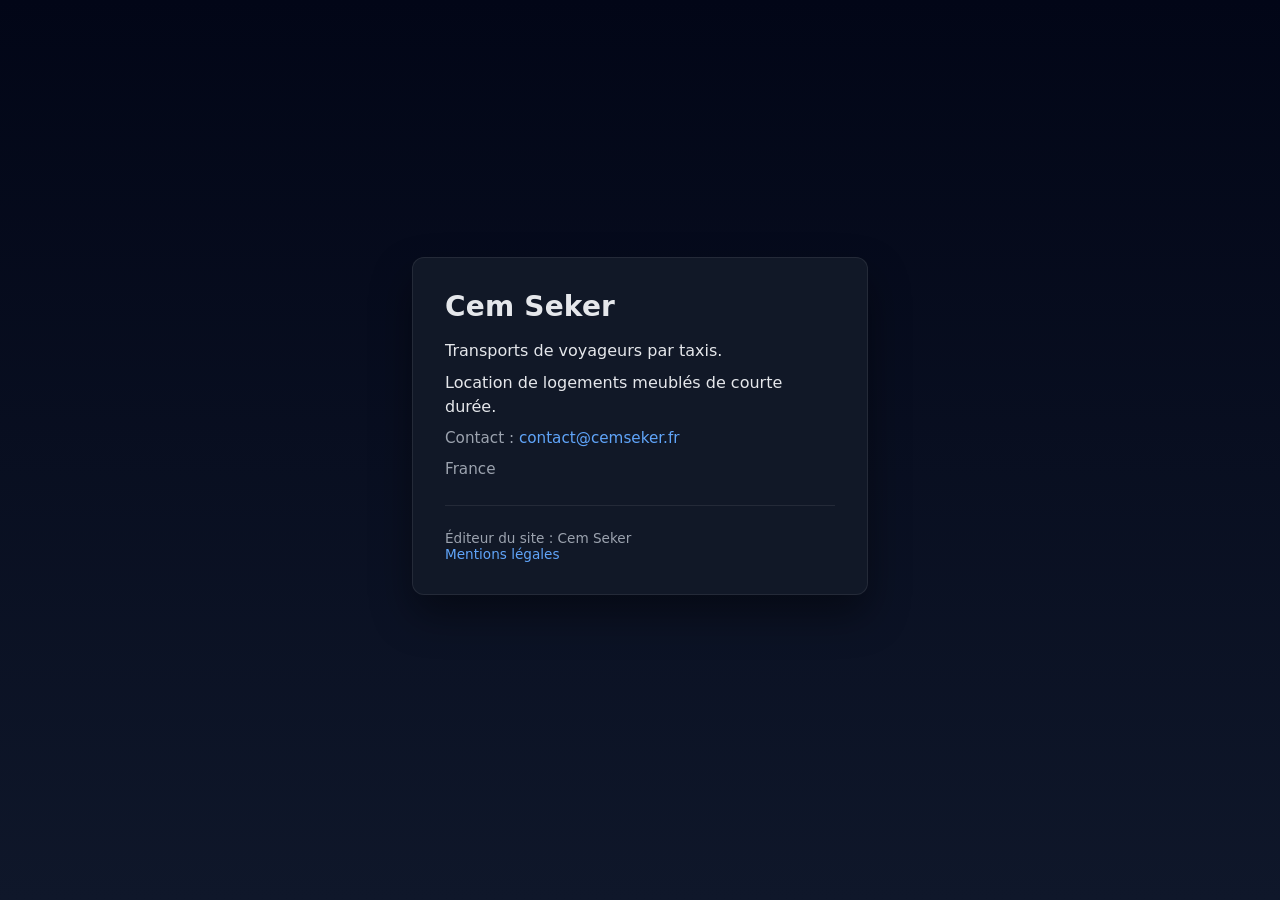
<file: index.html>
<!doctype html>
<html lang="fr">
<head>
  <meta charset="utf-8">
  <title>Cem Seker</title>
  <meta name="viewport" content="width=device-width, initial-scale=1">
  <meta name="facebook-domain-verification" content="lamxvh85okksmfe4fn1646wnz653o3" />
  <link rel="stylesheet" href="styles.css">
</head>

<body>
  <main>
    <section class="card">
      <h1>Cem Seker</h1>

      <p>Transports de voyageurs par taxis.</p>
      <p>Location de logements meublés de courte durée.</p>

      <p class="muted">
        Contact :
        <a href="mailto:contact@cemseker.fr">contact@cemseker.fr</a>
      </p>

      <p class="muted">France</p>

      <hr>

      <footer>
        Éditeur du site : Cem Seker<br>
        <a href="legal.html" class="hre">Mentions légales</a>
      </footer>
    </section>
  </main>
</body>
</html>
</file>
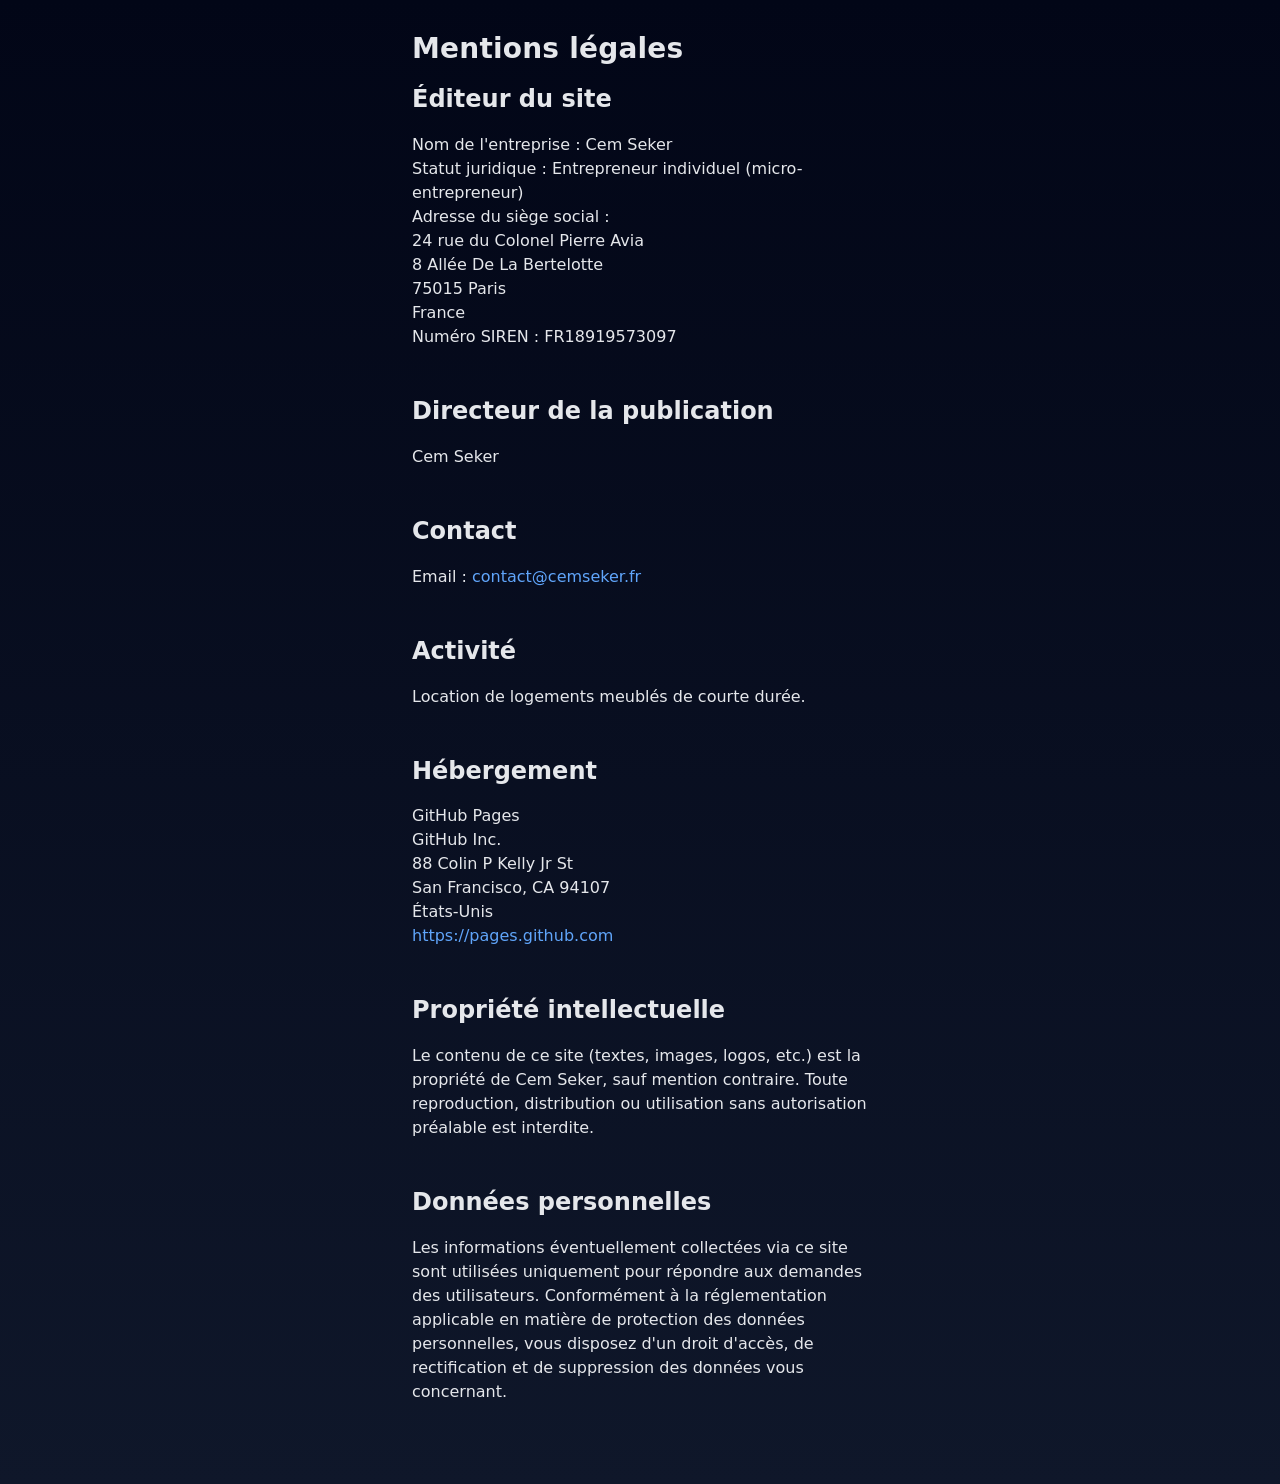
<file: legal.html>
<!doctype html>
<html lang="fr">
<head>
  <meta charset="utf-8">
  <title>Cem Seker</title>
  <meta name="viewport" content="width=device-width, initial-scale=1">
  <link rel="stylesheet" href="styles.css">
</head>
<body>
  <main>
    <h1>Mentions légales</h1>

    <section>
      <h2>Éditeur du site</h2>
      <p>
        Nom de l'entreprise : Cem Seker<br>
        Statut juridique : Entrepreneur individuel (micro-entrepreneur)<br>
        Adresse du siège social :<br>
        24 rue du Colonel Pierre Avia<br>
        8 Allée De La Bertelotte<br>
        75015 Paris<br>
        France<br>
        Numéro SIREN : FR18919573097
      </p>
    </section>

    <section>
      <h2>Directeur de la publication</h2>
      <p>Cem Seker</p>
    </section>

    <section>
      <h2>Contact</h2>
      <p>
        Email : <a href="mailto:contact@cemseker.fr">contact@cemseker.fr</a>
      </p>
    </section>

    <section>
      <h2>Activité</h2>
      <p>
        Location de logements meublés de courte durée.
      </p>
    </section>

    <section>
      <h2>Hébergement</h2>
      <p>
        GitHub Pages<br>
        GitHub Inc.<br>
        88 Colin P Kelly Jr St<br>
        San Francisco, CA 94107<br>
        États-Unis<br>
        <a href="https://pages.github.com">https://pages.github.com</a>
      </p>
    </section>

    <section>
      <h2>Propriété intellectuelle</h2>
      <p>
        Le contenu de ce site (textes, images, logos, etc.) est la propriété de
        Cem Seker, sauf mention contraire. Toute reproduction,
        distribution ou utilisation sans autorisation préalable est interdite.
      </p>
    </section>

    <section>
      <h2>Données personnelles</h2>
      <p>
        Les informations éventuellement collectées via ce site sont utilisées
        uniquement pour répondre aux demandes des utilisateurs. Conformément à la
        réglementation applicable en matière de protection des données
        personnelles, vous disposez d'un droit d'accès, de rectification et de
        suppression des données vous concernant.
      </p>
    </section>
  </main>
</body>
</file>
<file: styles.css>
:root {
    --bg: #0f172a;
    --card: #111827;
    --text: #e5e7eb;
    --muted: #9ca3af;
    --accent: #60a5fa;
    --border: rgba(255,255,255,0.08);
}

* { box-sizing: border-box; }

body {
    margin: 0;
    min-height: 100vh;
    background: linear-gradient(180deg, #020617, var(--bg));
    font-family: system-ui, -apple-system, Segoe UI, Roboto, sans-serif;
    color: var(--text);
    display: flex;
    align-items: center;
    justify-content: center;
}

main {
    max-width: 520px;
    width: 100%;
    padding: 2rem;
}

section {
    margin-bottom: 3rem;
}

.card {
    background: var(--card);
    border: 1px solid var(--border);
    border-radius: 12px;
    padding: 2rem;
    box-shadow: 0 20px 40px rgba(0,0,0,0.4);
}

h1 {
    margin: 0 0 1rem;
    font-size: 1.75rem;
    font-weight: 600;
    letter-spacing: 0.2px;
}

p {
    margin: 0.5rem 0;
    line-height: 1.5;
}

.muted {
    color: var(--muted);
    font-size: 0.95rem;
}

a {
    color: var(--accent);
    text-decoration: none;
}

a:hover {
    text-decoration: underline;
}

hr {
    border: none;
    border-top: 1px solid var(--border);
    margin: 1.5rem 0;
}

footer {
    font-size: 0.85rem;
    color: var(--muted);
}
</file>
